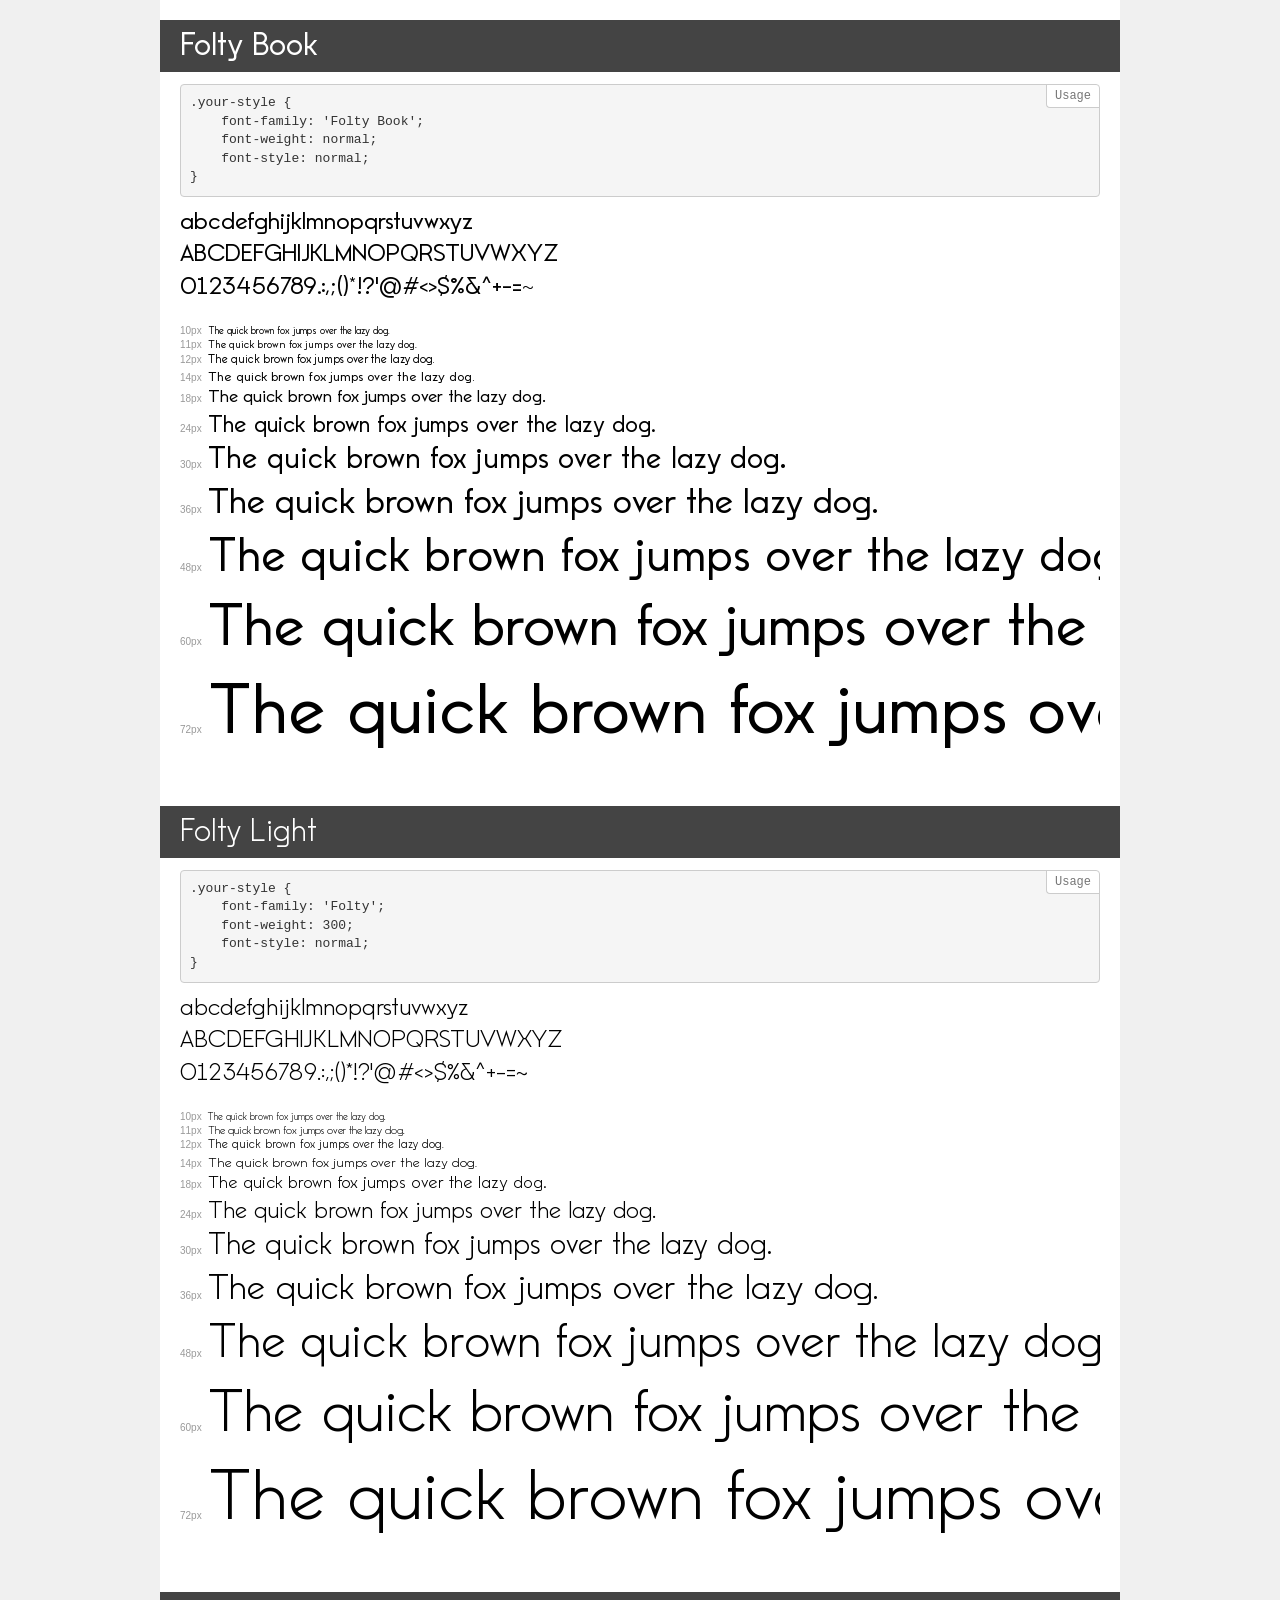
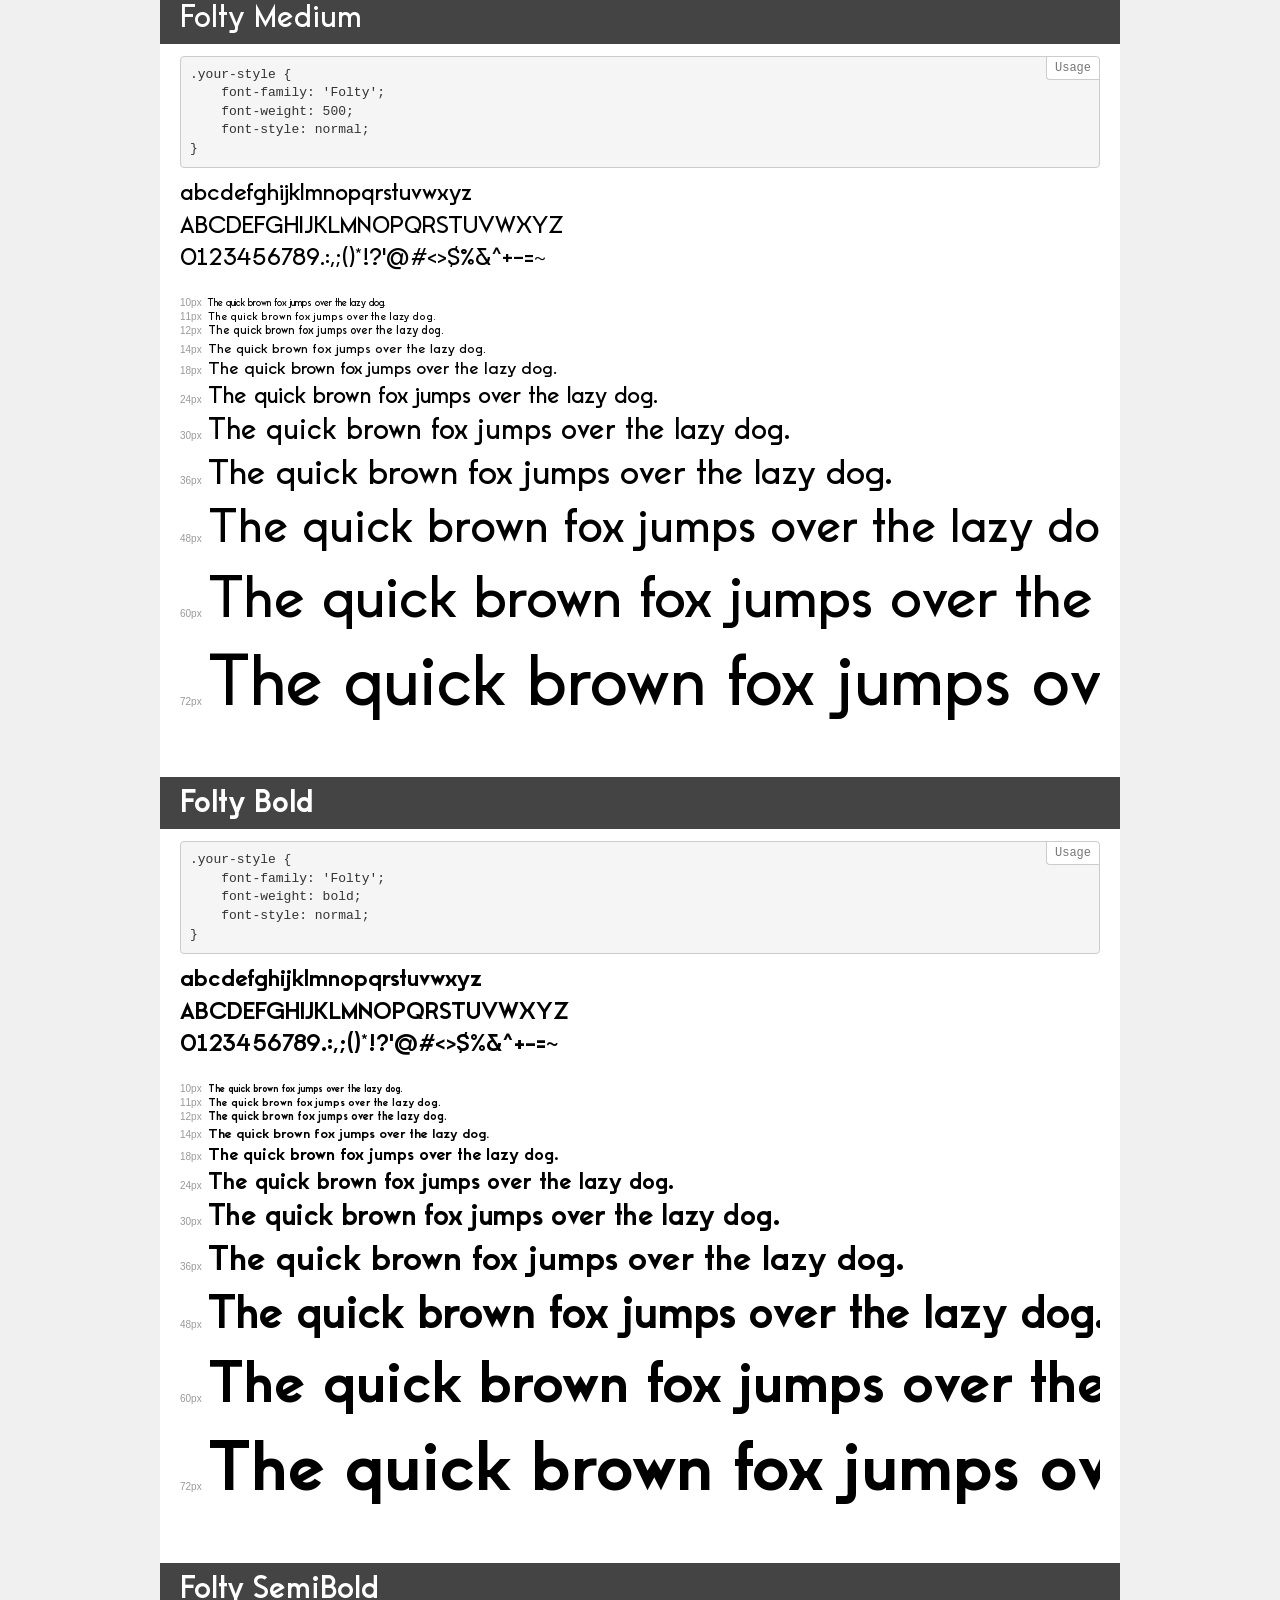
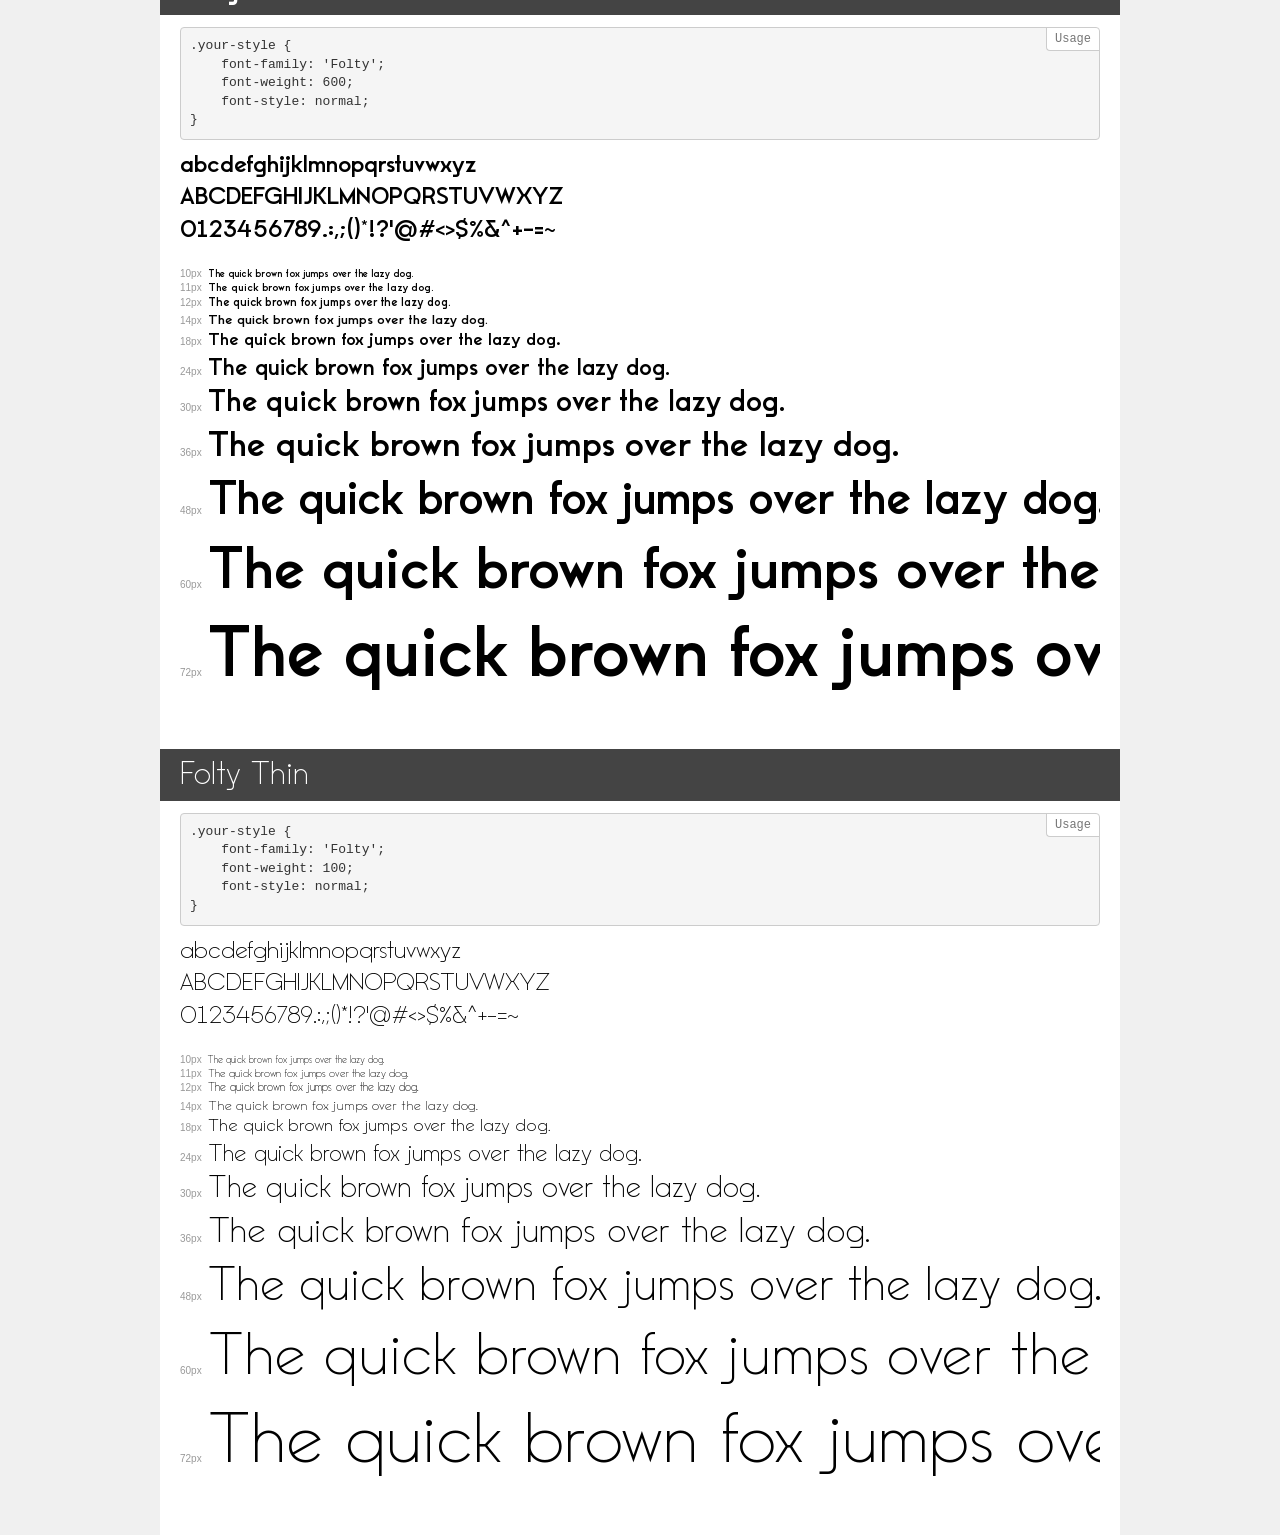
<file: font/demo.html>
<!DOCTYPE html>
<html lang="en">
<head>
    <meta charset="utf-8">
    <meta http-equiv="X-UA-Compatible" content="IE=edge">
    <meta name="viewport" content="width=device-width, initial-scale=1">
    <meta name="robots" content="noindex, noarchive">
    <meta name="format-detection" content="telephone=no">
    <title>Transfonter demo</title>
    <link href="stylesheet.css" rel="stylesheet">
    <style>
        /*
        http://meyerweb.com/eric/tools/css/reset/
        v2.0 | 20110126
        License: none (public domain)
        */
        html, body, div, span, applet, object, iframe,
        h1, h2, h3, h4, h5, h6, p, blockquote, pre,
        a, abbr, acronym, address, big, cite, code,
        del, dfn, em, img, ins, kbd, q, s, samp,
        small, strike, strong, sub, sup, tt, var,
        b, u, i, center,
        dl, dt, dd, ol, ul, li,
        fieldset, form, label, legend,
        table, caption, tbody, tfoot, thead, tr, th, td,
        article, aside, canvas, details, embed,
        figure, figcaption, footer, header, hgroup,
        menu, nav, output, ruby, section, summary,
        time, mark, audio, video {
            margin: 0;
            padding: 0;
            border: 0;
            font-size: 100%;
            font: inherit;
            vertical-align: baseline;
        }
        /* HTML5 display-role reset for older browsers */
        article, aside, details, figcaption, figure,
        footer, header, hgroup, menu, nav, section {
            display: block;
        }
        body {
            line-height: 1;
        }
        ol, ul {
            list-style: none;
        }
        blockquote, q {
            quotes: none;
        }
        blockquote:before, blockquote:after,
        q:before, q:after {
            content: '';
            content: none;
        }
        table {
            border-collapse: collapse;
            border-spacing: 0;
        }
        /* demo styles */
        body {
            background: #f0f0f0;
            color: #000;
        }
        .page {
            background: #fff;
            width: 920px;
            margin: 0 auto;
            padding: 20px 20px 0 20px;
            overflow: hidden;
        }
        .font-container {
            overflow-x: auto;
            overflow-y: hidden;
            margin-bottom: 40px;
            line-height: 1.3;
            white-space: nowrap;
            padding-bottom: 5px;
        }
        h1 {
            position: relative;
            background: #444;
            font-size: 32px;
            color: #fff;
            padding: 10px 20px;
            margin: 0 -20px 12px -20px;
        }
        .letters {
            font-size: 25px;
            margin-bottom: 20px;
        }
        .s10:before {
            content: '10px';
        }
        .s11:before {
            content: '11px';
        }
        .s12:before {
            content: '12px';
        }
        .s14:before {
            content: '14px';
        }
        .s18:before {
            content: '18px';
        }
        .s24:before {
            content: '24px';
        }
        .s30:before {
            content: '30px';
        }
        .s36:before {
            content: '36px';
        }
        .s48:before {
            content: '48px';
        }
        .s60:before {
            content: '60px';
        }
        .s72:before {
            content: '72px';
        }
        .s10:before, .s11:before, .s12:before, .s14:before,
        .s18:before, .s24:before, .s30:before, .s36:before,
        .s48:before, .s60:before, .s72:before {
            font-family: Arial, sans-serif;
            font-size: 10px;
            font-weight: normal;
            font-style: normal;
            color: #999;
            padding-right: 6px;
        }
        pre {
            display: block;
            position: relative;
            padding: 9px;
            margin: 0 0 10px;
            font-family: Monaco, Menlo, Consolas, "Courier New", monospace;
            font-size: 13px;
            line-height: 1.428571429;
            color: #333;
            font-weight: normal;
            font-style: normal;
            background-color: #f5f5f5;
            border: 1px solid #ccc;
            overflow-x: auto;
            border-radius: 4px;
        }
        pre:after {
            display: block;
            position: absolute;
            right: 0;
            top: 0;
            content: 'Usage';
            line-height: 1;
            padding: 5px 8px;
            font-size: 12px;
            color: #767676;
            background-color: #fff;
            border: 1px solid #ccc;
            border-right: none;
            border-top: none;
            border-radius: 0 4px 0 4px;
            z-index: 10;
        }
        /* responsive */
        @media (max-width: 959px) {
            .page {
                width: auto;
                margin: 0;
            }
        }
    </style>
</head>
<body>
<div class="page">
    <div class="demo">
        <h1 style="font-family: 'Folty Book'; font-weight: normal; font-style: normal;">Folty Book</h1>
        <pre>.your-style {
    font-family: 'Folty Book';
    font-weight: normal;
    font-style: normal;
}</pre>
        <div class="font-container" style="font-family: 'Folty Book'; font-weight: normal; font-style: normal;">
            <p class="letters">
                abcdefghijklmnopqrstuvwxyz<br>
ABCDEFGHIJKLMNOPQRSTUVWXYZ<br>
                0123456789.:,;()*!?'@#<>$%&^+-=~
            </p>
            <p class="s10" style="font-size: 10px;">The quick brown fox jumps over the lazy dog.</p>
            <p class="s11" style="font-size: 11px;">The quick brown fox jumps over the lazy dog.</p>
            <p class="s12" style="font-size: 12px;">The quick brown fox jumps over the lazy dog.</p>
            <p class="s14" style="font-size: 14px;">The quick brown fox jumps over the lazy dog.</p>
            <p class="s18" style="font-size: 18px;">The quick brown fox jumps over the lazy dog.</p>
            <p class="s24" style="font-size: 24px;">The quick brown fox jumps over the lazy dog.</p>
            <p class="s30" style="font-size: 30px;">The quick brown fox jumps over the lazy dog.</p>
            <p class="s36" style="font-size: 36px;">The quick brown fox jumps over the lazy dog.</p>
            <p class="s48" style="font-size: 48px;">The quick brown fox jumps over the lazy dog.</p>
            <p class="s60" style="font-size: 60px;">The quick brown fox jumps over the lazy dog.</p>
            <p class="s72" style="font-size: 72px;">The quick brown fox jumps over the lazy dog.</p>
        </div>
    </div>
    <div class="demo">
        <h1 style="font-family: 'Folty'; font-weight: 300; font-style: normal;">Folty Light</h1>
        <pre>.your-style {
    font-family: 'Folty';
    font-weight: 300;
    font-style: normal;
}</pre>
        <div class="font-container" style="font-family: 'Folty'; font-weight: 300; font-style: normal;">
            <p class="letters">
                abcdefghijklmnopqrstuvwxyz<br>
ABCDEFGHIJKLMNOPQRSTUVWXYZ<br>
                0123456789.:,;()*!?'@#<>$%&^+-=~
            </p>
            <p class="s10" style="font-size: 10px;">The quick brown fox jumps over the lazy dog.</p>
            <p class="s11" style="font-size: 11px;">The quick brown fox jumps over the lazy dog.</p>
            <p class="s12" style="font-size: 12px;">The quick brown fox jumps over the lazy dog.</p>
            <p class="s14" style="font-size: 14px;">The quick brown fox jumps over the lazy dog.</p>
            <p class="s18" style="font-size: 18px;">The quick brown fox jumps over the lazy dog.</p>
            <p class="s24" style="font-size: 24px;">The quick brown fox jumps over the lazy dog.</p>
            <p class="s30" style="font-size: 30px;">The quick brown fox jumps over the lazy dog.</p>
            <p class="s36" style="font-size: 36px;">The quick brown fox jumps over the lazy dog.</p>
            <p class="s48" style="font-size: 48px;">The quick brown fox jumps over the lazy dog.</p>
            <p class="s60" style="font-size: 60px;">The quick brown fox jumps over the lazy dog.</p>
            <p class="s72" style="font-size: 72px;">The quick brown fox jumps over the lazy dog.</p>
        </div>
    </div>
    <div class="demo">
        <h1 style="font-family: 'Folty'; font-weight: 500; font-style: normal;">Folty Medium</h1>
        <pre>.your-style {
    font-family: 'Folty';
    font-weight: 500;
    font-style: normal;
}</pre>
        <div class="font-container" style="font-family: 'Folty'; font-weight: 500; font-style: normal;">
            <p class="letters">
                abcdefghijklmnopqrstuvwxyz<br>
ABCDEFGHIJKLMNOPQRSTUVWXYZ<br>
                0123456789.:,;()*!?'@#<>$%&^+-=~
            </p>
            <p class="s10" style="font-size: 10px;">The quick brown fox jumps over the lazy dog.</p>
            <p class="s11" style="font-size: 11px;">The quick brown fox jumps over the lazy dog.</p>
            <p class="s12" style="font-size: 12px;">The quick brown fox jumps over the lazy dog.</p>
            <p class="s14" style="font-size: 14px;">The quick brown fox jumps over the lazy dog.</p>
            <p class="s18" style="font-size: 18px;">The quick brown fox jumps over the lazy dog.</p>
            <p class="s24" style="font-size: 24px;">The quick brown fox jumps over the lazy dog.</p>
            <p class="s30" style="font-size: 30px;">The quick brown fox jumps over the lazy dog.</p>
            <p class="s36" style="font-size: 36px;">The quick brown fox jumps over the lazy dog.</p>
            <p class="s48" style="font-size: 48px;">The quick brown fox jumps over the lazy dog.</p>
            <p class="s60" style="font-size: 60px;">The quick brown fox jumps over the lazy dog.</p>
            <p class="s72" style="font-size: 72px;">The quick brown fox jumps over the lazy dog.</p>
        </div>
    </div>
    <div class="demo">
        <h1 style="font-family: 'Folty'; font-weight: bold; font-style: normal;">Folty Bold</h1>
        <pre>.your-style {
    font-family: 'Folty';
    font-weight: bold;
    font-style: normal;
}</pre>
        <div class="font-container" style="font-family: 'Folty'; font-weight: bold; font-style: normal;">
            <p class="letters">
                abcdefghijklmnopqrstuvwxyz<br>
ABCDEFGHIJKLMNOPQRSTUVWXYZ<br>
                0123456789.:,;()*!?'@#<>$%&^+-=~
            </p>
            <p class="s10" style="font-size: 10px;">The quick brown fox jumps over the lazy dog.</p>
            <p class="s11" style="font-size: 11px;">The quick brown fox jumps over the lazy dog.</p>
            <p class="s12" style="font-size: 12px;">The quick brown fox jumps over the lazy dog.</p>
            <p class="s14" style="font-size: 14px;">The quick brown fox jumps over the lazy dog.</p>
            <p class="s18" style="font-size: 18px;">The quick brown fox jumps over the lazy dog.</p>
            <p class="s24" style="font-size: 24px;">The quick brown fox jumps over the lazy dog.</p>
            <p class="s30" style="font-size: 30px;">The quick brown fox jumps over the lazy dog.</p>
            <p class="s36" style="font-size: 36px;">The quick brown fox jumps over the lazy dog.</p>
            <p class="s48" style="font-size: 48px;">The quick brown fox jumps over the lazy dog.</p>
            <p class="s60" style="font-size: 60px;">The quick brown fox jumps over the lazy dog.</p>
            <p class="s72" style="font-size: 72px;">The quick brown fox jumps over the lazy dog.</p>
        </div>
    </div>
    <div class="demo">
        <h1 style="font-family: 'Folty'; font-weight: 600; font-style: normal;">Folty SemiBold</h1>
        <pre>.your-style {
    font-family: 'Folty';
    font-weight: 600;
    font-style: normal;
}</pre>
        <div class="font-container" style="font-family: 'Folty'; font-weight: 600; font-style: normal;">
            <p class="letters">
                abcdefghijklmnopqrstuvwxyz<br>
ABCDEFGHIJKLMNOPQRSTUVWXYZ<br>
                0123456789.:,;()*!?'@#<>$%&^+-=~
            </p>
            <p class="s10" style="font-size: 10px;">The quick brown fox jumps over the lazy dog.</p>
            <p class="s11" style="font-size: 11px;">The quick brown fox jumps over the lazy dog.</p>
            <p class="s12" style="font-size: 12px;">The quick brown fox jumps over the lazy dog.</p>
            <p class="s14" style="font-size: 14px;">The quick brown fox jumps over the lazy dog.</p>
            <p class="s18" style="font-size: 18px;">The quick brown fox jumps over the lazy dog.</p>
            <p class="s24" style="font-size: 24px;">The quick brown fox jumps over the lazy dog.</p>
            <p class="s30" style="font-size: 30px;">The quick brown fox jumps over the lazy dog.</p>
            <p class="s36" style="font-size: 36px;">The quick brown fox jumps over the lazy dog.</p>
            <p class="s48" style="font-size: 48px;">The quick brown fox jumps over the lazy dog.</p>
            <p class="s60" style="font-size: 60px;">The quick brown fox jumps over the lazy dog.</p>
            <p class="s72" style="font-size: 72px;">The quick brown fox jumps over the lazy dog.</p>
        </div>
    </div>
    <div class="demo">
        <h1 style="font-family: 'Folty'; font-weight: 100; font-style: normal;">Folty Thin</h1>
        <pre>.your-style {
    font-family: 'Folty';
    font-weight: 100;
    font-style: normal;
}</pre>
        <div class="font-container" style="font-family: 'Folty'; font-weight: 100; font-style: normal;">
            <p class="letters">
                abcdefghijklmnopqrstuvwxyz<br>
ABCDEFGHIJKLMNOPQRSTUVWXYZ<br>
                0123456789.:,;()*!?'@#<>$%&^+-=~
            </p>
            <p class="s10" style="font-size: 10px;">The quick brown fox jumps over the lazy dog.</p>
            <p class="s11" style="font-size: 11px;">The quick brown fox jumps over the lazy dog.</p>
            <p class="s12" style="font-size: 12px;">The quick brown fox jumps over the lazy dog.</p>
            <p class="s14" style="font-size: 14px;">The quick brown fox jumps over the lazy dog.</p>
            <p class="s18" style="font-size: 18px;">The quick brown fox jumps over the lazy dog.</p>
            <p class="s24" style="font-size: 24px;">The quick brown fox jumps over the lazy dog.</p>
            <p class="s30" style="font-size: 30px;">The quick brown fox jumps over the lazy dog.</p>
            <p class="s36" style="font-size: 36px;">The quick brown fox jumps over the lazy dog.</p>
            <p class="s48" style="font-size: 48px;">The quick brown fox jumps over the lazy dog.</p>
            <p class="s60" style="font-size: 60px;">The quick brown fox jumps over the lazy dog.</p>
            <p class="s72" style="font-size: 72px;">The quick brown fox jumps over the lazy dog.</p>
        </div>
    </div>
</div>
</body>
</html>
</file>
<file: font/stylesheet.css>
@font-face {
    font-family: 'Folty Book';
    src: url('Folty-Book.eot');
    src: local('Folty Book'), local('Folty-Book'),
        url('Folty-Book.eot?#iefix') format('embedded-opentype'),
        url('Folty-Book.woff2') format('woff2'),
        url('Folty-Book.woff') format('woff'),
        url('Folty-Book.ttf') format('truetype');
    font-weight: normal;
    font-style: normal;
}

@font-face {
    font-family: 'Folty';
    src: url('Folty-Light.eot');
    src: local('Folty Light'), local('Folty-Light'),
        url('Folty-Light.eot?#iefix') format('embedded-opentype'),
        url('Folty-Light.woff2') format('woff2'),
        url('Folty-Light.woff') format('woff'),
        url('Folty-Light.ttf') format('truetype');
    font-weight: 300;
    font-style: normal;
}

@font-face {
    font-family: 'Folty';
    src: url('Folty-Medium.eot');
    src: local('Folty Medium'), local('Folty-Medium'),
        url('Folty-Medium.eot?#iefix') format('embedded-opentype'),
        url('Folty-Medium.woff2') format('woff2'),
        url('Folty-Medium.woff') format('woff'),
        url('Folty-Medium.ttf') format('truetype');
    font-weight: 500;
    font-style: normal;
}

@font-face {
    font-family: 'Folty';
    src: url('Folty-Bold.eot');
    src: local('Folty Bold'), local('Folty-Bold'),
        url('Folty-Bold.eot?#iefix') format('embedded-opentype'),
        url('Folty-Bold.woff2') format('woff2'),
        url('Folty-Bold.woff') format('woff'),
        url('Folty-Bold.ttf') format('truetype');
    font-weight: bold;
    font-style: normal;
}

@font-face {
    font-family: 'Folty';
    src: url('Folty-SemiBold.eot');
    src: local('Folty SemiBold'), local('Folty-SemiBold'),
        url('Folty-SemiBold.eot?#iefix') format('embedded-opentype'),
        url('Folty-SemiBold.woff2') format('woff2'),
        url('Folty-SemiBold.woff') format('woff'),
        url('Folty-SemiBold.ttf') format('truetype');
    font-weight: 600;
    font-style: normal;
}

@font-face {
    font-family: 'Folty';
    src: url('Folty-Thin.eot');
    src: local('Folty Thin'), local('Folty-Thin'),
        url('Folty-Thin.eot?#iefix') format('embedded-opentype'),
        url('Folty-Thin.woff2') format('woff2'),
        url('Folty-Thin.woff') format('woff'),
        url('Folty-Thin.ttf') format('truetype');
    font-weight: 100;
    font-style: normal;
}
</file>
